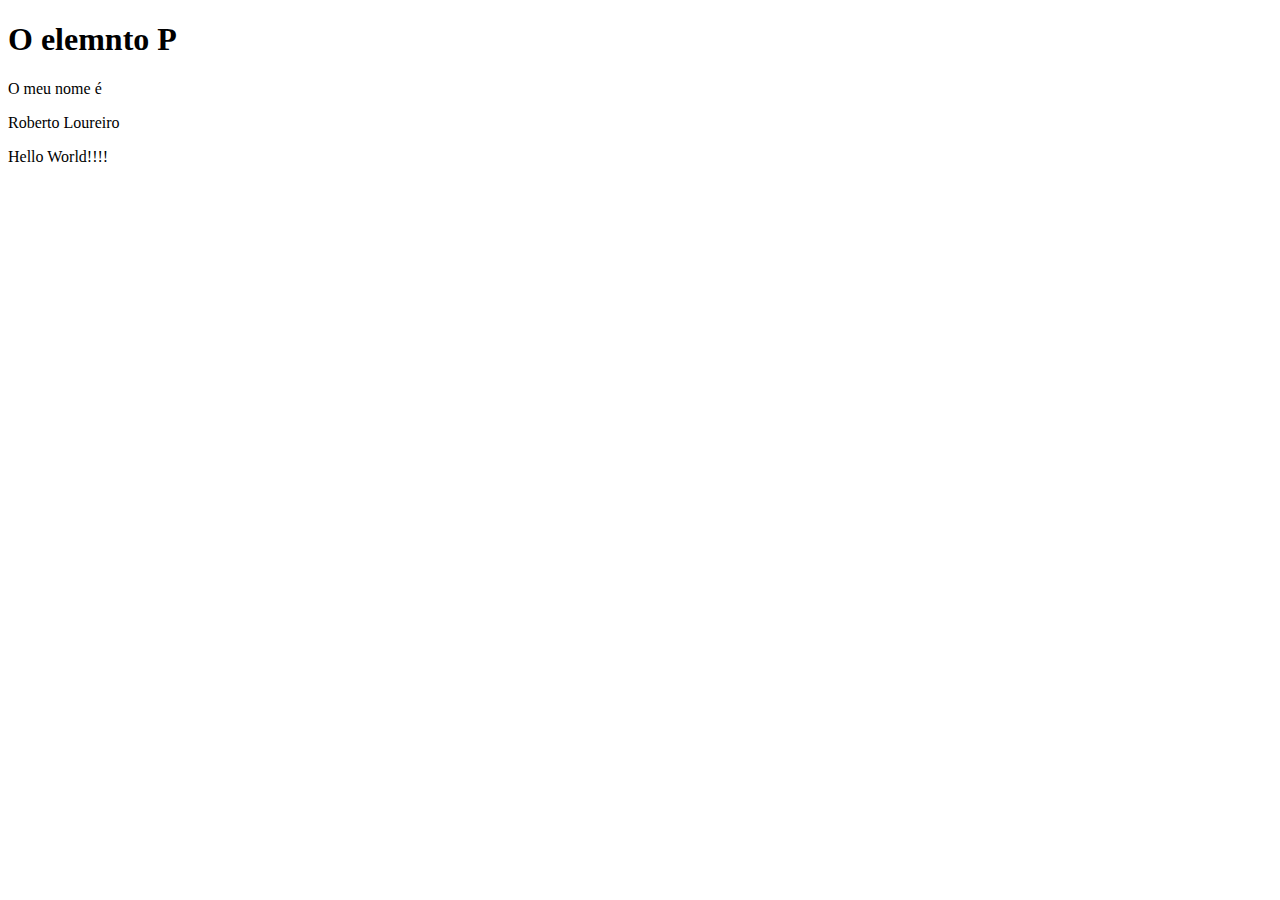
<file: 2021-11-17 aula 04/index.html>
<!DOCTYPE html>
<html lang="en">
<head>
    <meta charset="UTF-8">
    <meta http-equiv="X-UA-Compatible" content="IE=edge">
    <meta name="viewport" content="width=device-width, initial-scale=1.0">
    <title>Meu Primeiro Site</title>
</head>
<body>
    <h1>O elemnto P</h1>
    <p>O meu nome é</p>
    <p>Roberto Loureiro</p>
    <p>Hello World!!!!</p>
</body>
</html>
</file>
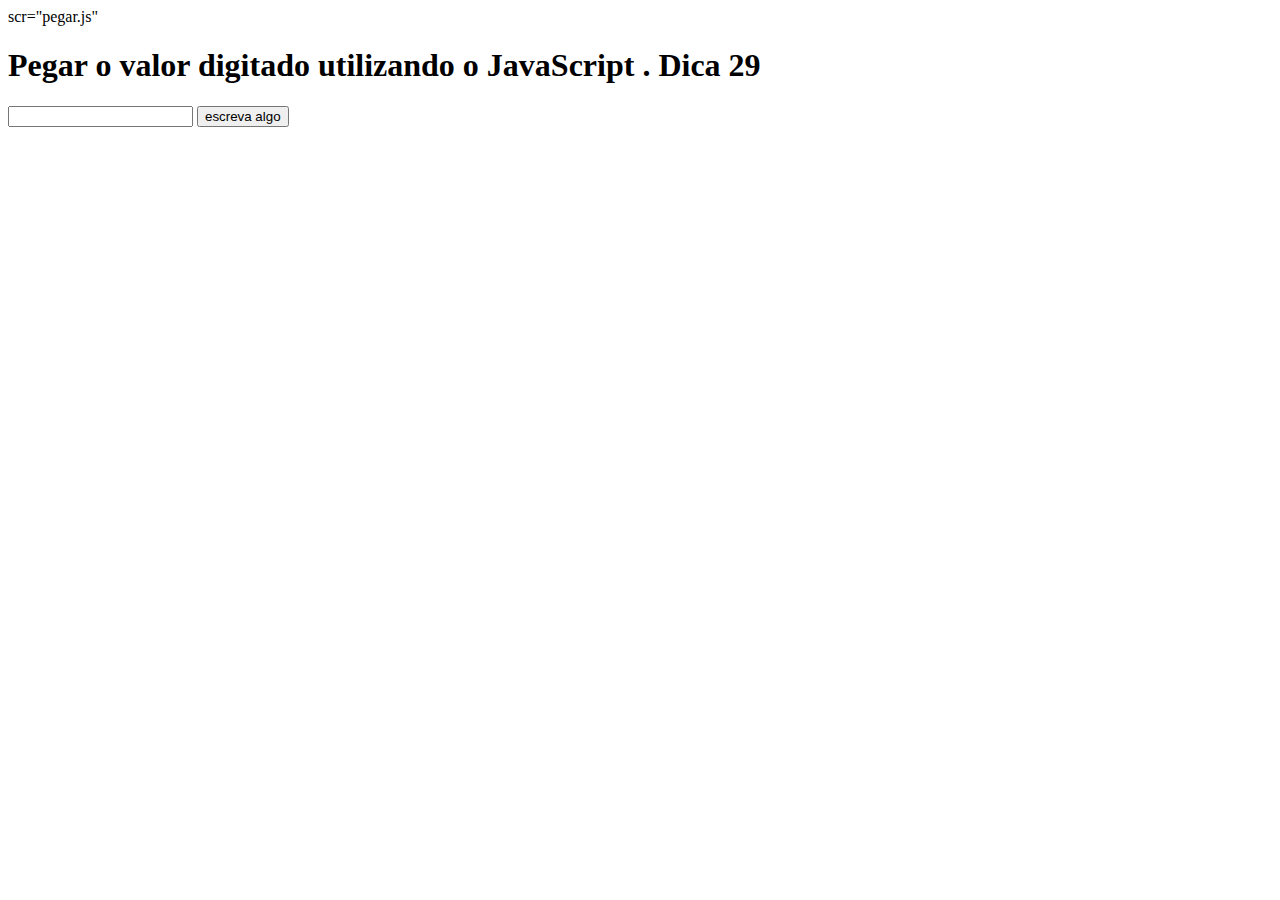
<file: aula 22 - parte 1/index.html>
<html>
  
  <head>
    <title>Pegar o valor digitado utilizando o JavaScript. dica 29 </title>
    <cript> scr="pegar.js" </script>
    <meta charset="UTF-8"
  </head>
    
  <body>
    <h1>Pegar o valor digitado utilizando o JavaScript . Dica 29</h1>
       <input type="text" id=valor>
       <input type="submit" onclick="capturar()" value="escreva algo">
       <p id ="valordigitado"> </p>
    </body>
    
</html>
</file>
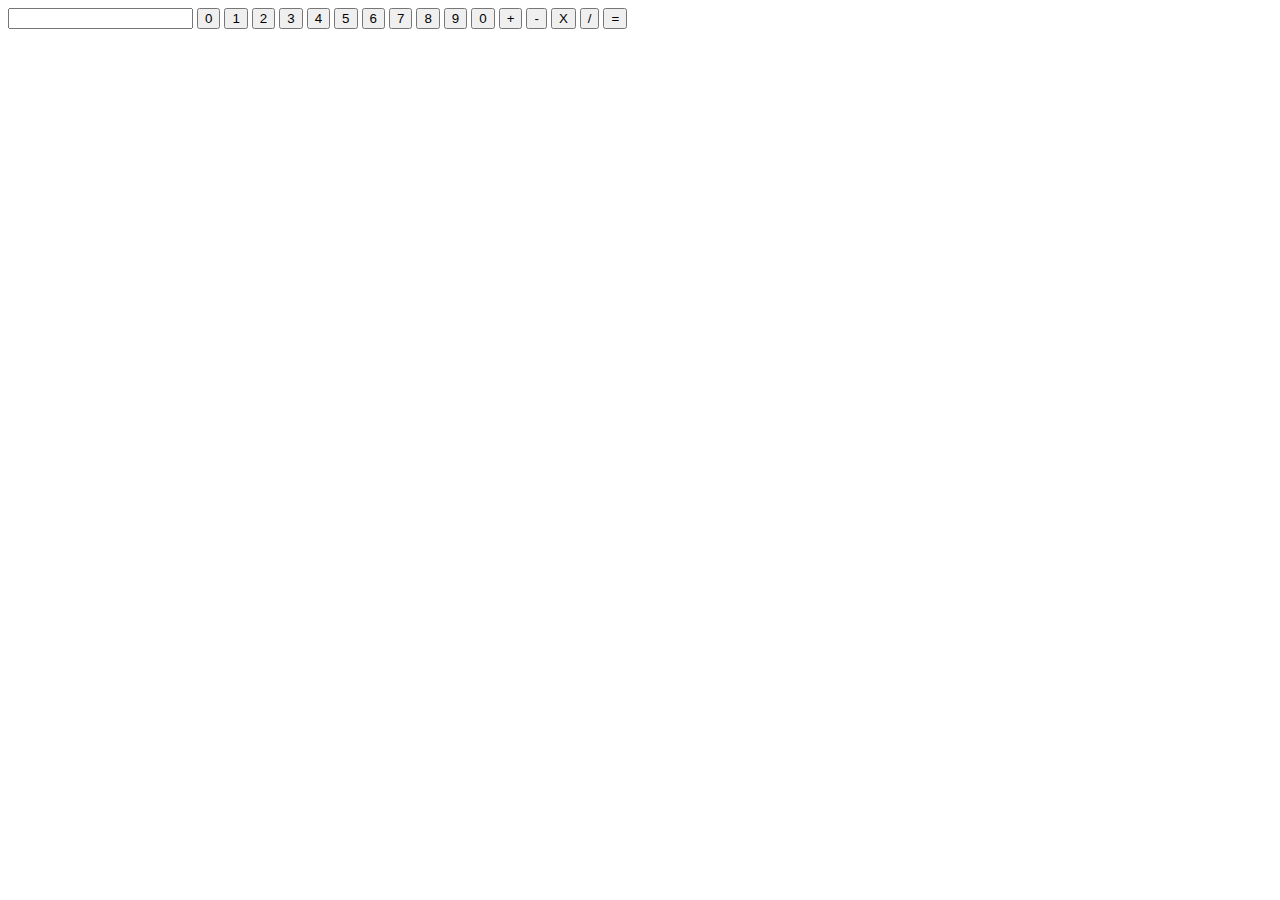
<file: calculadora0/index.html>
<html>
<head>
    <meta charset="UTF-8">
    <meta http-equiv="X-UA-Compatible" content="IE=edge">
    <meta name="viewport" content="width=device-width, initial-scale=1.0">
    <title>CALCULADORA - RCLOUREIRO</title>
</head>
<body>
    <input id="digitos" value= "" readonly>
    <button onclick="altnum(0)">0</button>
    <button onclick="altnum(1)">1</button>
    <button onclick="altnum(2)">2</button>
    <button onclick="altnum(3)">3</button>
    <button onclick="altnum(4)">4</button>
    <button onclick="altnum(5)">5</button>
    <button onclick="altnum(6)">6</button>
    <button onclick="altnum(7)">7</button>
    <button onclick="altnum(8)">8</button>
    <button onclick="altnum(9)">9</button>
    <button onclick="altnum(0)">0</button>
    <button onclick="altoper('+')">+</button>
    <button onclick="altoper('-')">-</button>
    <button onclick="altoper('*')">X</button>
    <button onclick="altoper('/')">/</button>
    <button onclick="res()">=</button>
    <script src="script.js"> </script>
   
</body>
</html>
</file>
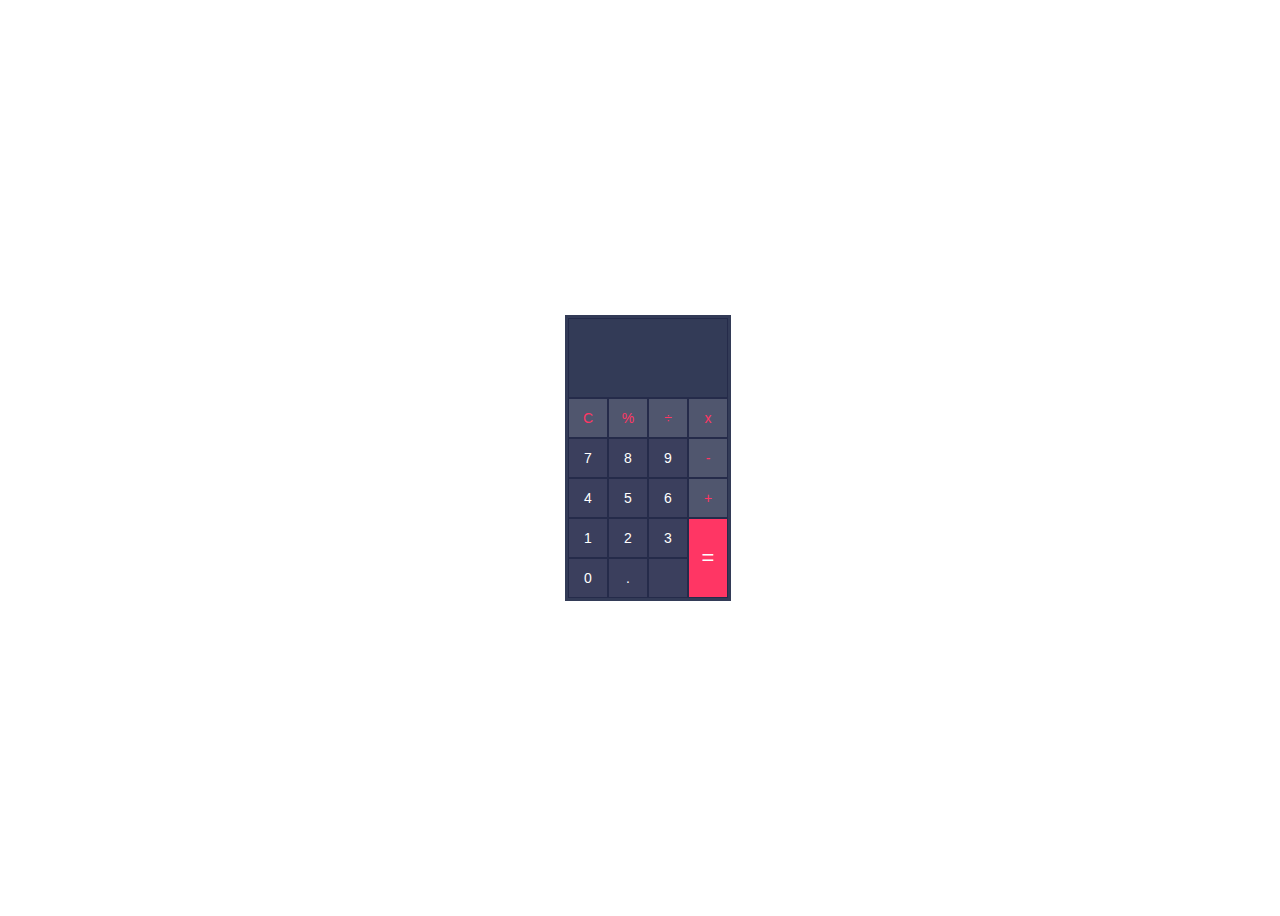
<file: calculadora2/index.html>
<html>
  <head>
    <meta charset="UTF-8" />
    <meta http-equiv="X-UA-Compatible" content="IE=edge" />
    <meta name="viewport" content="width=device-width, initial-scale=1.0" />
    <title>Document</title>
    <link
      href="https://cdn.jsdelivr.net/npm/bootstrap@5.1.3/dist/css/bootstrap.min.css"
      rel="stylesheet"
      integrity="sha384-1BmE4kWBq78iYhFldvKuhfTAU6auU8tT94WrHftjDbrCEXSU1oBoqyl2QvZ6jIW3"
      crossorigin="anonymous"
    />
    <link rel="stylesheet" href="style.css" />
  </head>
  <body>
    <div class="calculadora-corpo">
      <input id="digitos" value="" readonly class="display" />
      <div class="teclado">
        <button class="btn-operacao">C</button>
        <button class="btn-operacao">%</button>
        <button class="btn-operacao" onclick="alterarOperacao('÷')">÷</button>
        <button class="btn-operacao" onclick="alterarOperacao('x')">x</button>
        <button class="btn-number" onclick="alteraNumero(7)">7</button>
        <button class="btn-number" onclick="alteraNumero(8)">8</button>
        <button class="btn-number" onclick="alteraNumero(9)">9</button>
        <button class="btn-operacao" onclick="alterarOperacao('-')">-</button>
        <button class="btn-number" onclick="alteraNumero(4)">4</button>
        <button class="btn-number" onclick="alteraNumero(5)">5</button>
        <button class="btn-number" onclick="alteraNumero(6)">6</button>
        <button class="btn-operacao" onclick="alterarOperacao('+')">+</button>
        <div class="btn-linha-inferior">
          <button class="btn-number" onclick="alteraNumero(1)">1</button>
          <button class="btn-number" onclick="alteraNumero(2)">2</button>
          <button class="btn-number" onclick="alteraNumero(3)">3</button>
          <button class="btn-number" onclick="alteraNumero(0)">0</button>
          <button class="btn-number">.</button>
          <button class="btn-number"></button>
        </div>
        <button class="btn-igual" onclick="calcular()">=</button>
      </div>
    </div>
    <script src="scripts.js"></script>
    <script
      src="https://cdn.jsdelivr.net/npm/bootstrap@5.1.3/dist/js/bootstrap.bundle.min.js"
      integrity="sha384-ka7Sk0Gln4gmtz2MlQnikT1wXgYsOg+OMhuP+IlRH9sENBO0LRn5q+8nbTov4+1p"
      crossorigin="anonymous"
    ></script>
  </body>
</html>
</file>
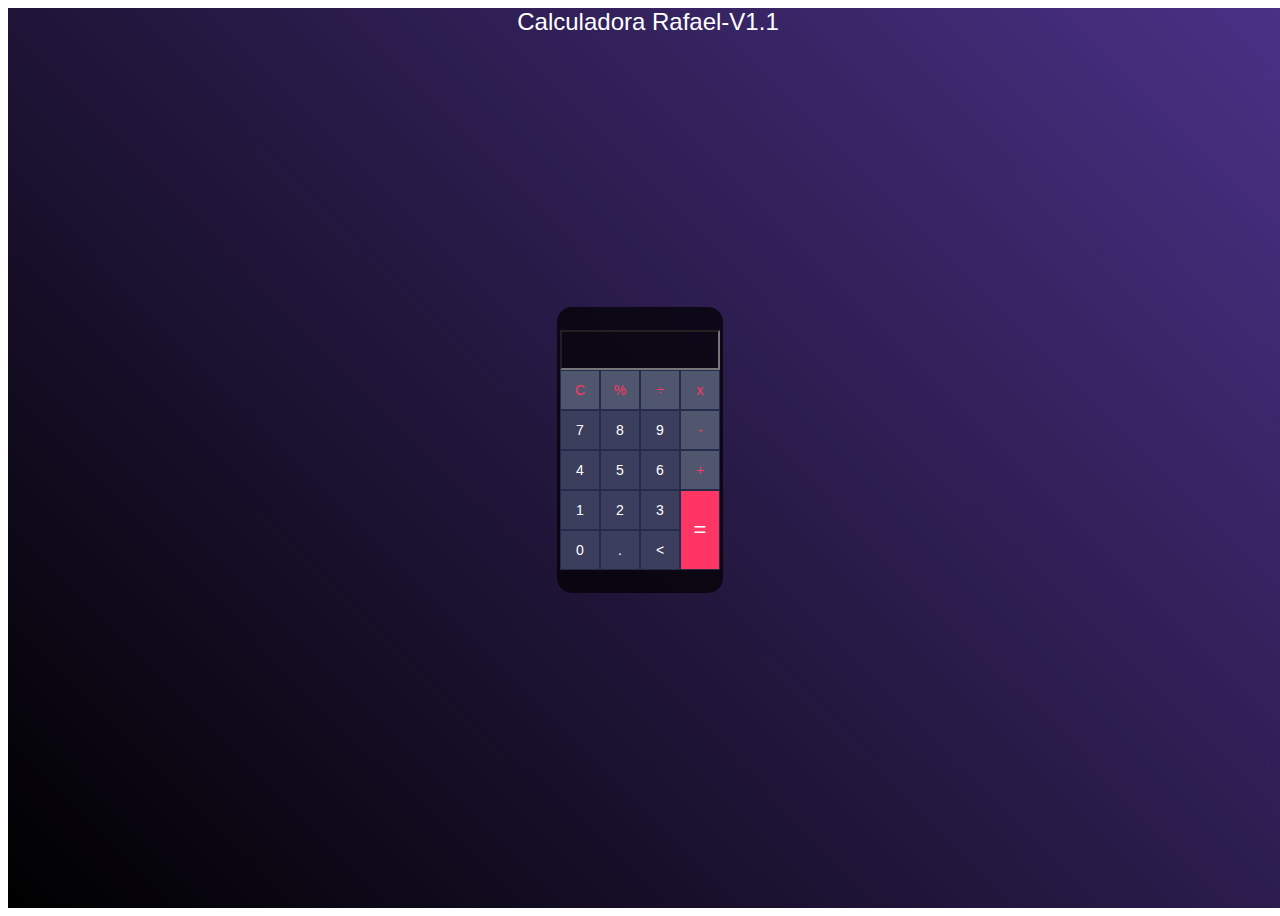
<file: calculara-exemplo/index.html>
<html>
	<head>
		<meta charset="UTF-8" />
		<meta http-equiv="X-UA-Compatible" content="IE=edge" />
		<meta name="viewport" content="width=device-width, initial-scale=1.0" />
		<title>Document</title>
		<link
			href="https://cdn.jsdelivr.net/npm/bootstrap@5.1.3/dist/css/bootstrap.min.css"
			rel="stylesheet"
			integrity="sha384-1BmE4kWBq78iYhFldvKuhfTAU6auU8tT94WrHftjDbrCEXSU1oBoqyl2QvZ6jIW3"
			crossorigin="anonymous"
		/>
		<link rel="stylesheet" href="style.css" />
	</head>	
	<body>
		<div class ='fundo'>
			<center><p1 class = 'titulo'>Calculadora Rafael-V1.1</p1> </center> 
		<div class="calculadora-corpo">
			<input id="digitos" value="" readonly class="display" />
			<div class="teclado">
				<button class="btn-operacao">C</button>
				<button class="btn-operacao">%</button>
				<button class="btn-operacao" onclick="alterarOperacao('÷')">
					÷
				</button>
				<button class="btn-operacao" onclick="alterarOperacao('x')">
					x
				</button>
				<button class="btn-number" onclick="alterarNumero(7)">7</button>
				<button class="btn-number" onclick="alterarNumero(8)">8</button>
				<button class="btn-number" onclick="alterarNumero(9)">9</button>
				<button class="btn-operacao" onclick="alterarOperacao('-')">
					-
				</button>
				<button class="btn-number" onclick="alterarNumero(4)">4</button>
				<button class="btn-number" onclick="alterarNumero(5)">5</button>
				<button class="btn-number" onclick="alterarNumero(6)">6</button>
				<button class="btn-operacao" onclick="alterarOperacao('+')">
					+
				</button>
				<div class="btn-linha-inferior">
					<button class="btn-number" onclick="alterarNumero(1)">
						1
					</button>
					<button class="btn-number" onclick="alterarNumero(2)">
						2
					</button>
					<button class="btn-number" onclick="alterarNumero(3)">
						3
					</button>
					<button class="btn-number" onclick="alterarNumero(0)">
						0
					</button>
					<button class="btn-number">.</button>
					<button class="btn-number"><</button>
				</div>

				<button class="btn-igual" onclick="calcular()">=</button>
				</div>
			</div>
		
		<script src="scripts.js"></script>
		<script
			src="https://cdn.jsdelivr.net/npm/bootstrap@5.1.3/dist/js/bootstrap.bundle.min.js"
			integrity="sha384-ka7Sk0Gln4gmtz2MlQnikT1wXgYsOg+OMhuP+IlRH9sENBO0LRn5q+8nbTov4+1p"
			crossorigin="anonymous"
		></script>
	</div>
	</body>
</html>
</file>
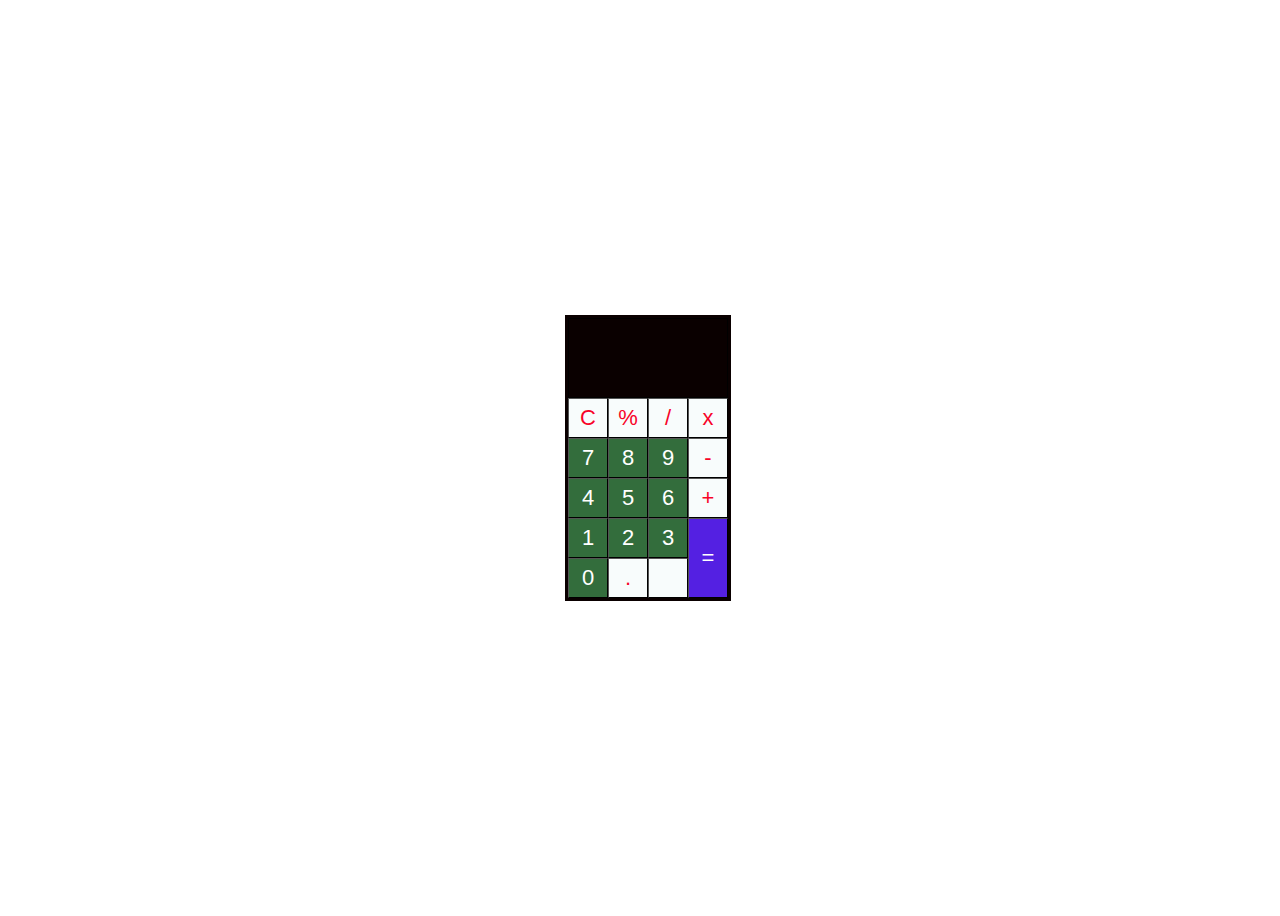
<file: RCaLculadora/index.html>
<html>
    <head>
        <meta charset="UTF-8" />
        <meta http-equiv="X-UA-Compatible" content="IE=edge" />
        <meta name="viewport" width=device-width, initial-scale=1.0 />
        <title>Document</title>
        <link href="https://cdn.jsdelivr.net/npm/bootstrap@5.1.3/dist/css/bootstrap.min.css" rel="stylesheet" integrity="sha384-1BmE4kWBq78iYhFldvKuhfTAU6auU8tT94WrHftjDbrCEXSU1oBoqyl2QvZ6jIW3" crossorigin="anonymous">
        <link rel="stylesheet" href="style.css">
    </head>
    <body>
        <div class="calculadora">
            <input id="digitos" value="" readonly  class="tela"/> 
            <div class="teclado">
                <button class="btn-operador" onclick="altertaroperacao(C)">C</button>
                <button class="btn-operador" onclick="altertaroperacao('%')">%</button>
                <button class="btn-operador" onclick="altertaroperacao('/')">/</button>
                <button class="btn-operador" onclick="altertaroperacao('*')">x</button>
                <button class="btn-number" onclick="alterarNumero(7)">7</button>
                <button class="btn-number" onclick="alterarNumero(8)">8</button>
                <button class="btn-number" onclick="alterarNumero(9)">9</button>
                <button class="btn-operador" onclick="altertaroperacao('-')">-</button>
                <button class="btn-number" onclick="alterarNumero(4)">4</button>
                <button class="btn-number" onclick="alterarNumero(5)">5</button>
                <button class="btn-number" onclick="alterarNumero(6)">6</button>
                <button class="btn-operador" onclick="altertaroperacao('+')">+</button>
                <div class="btn-linha_baixa">
                    <button class="btn-number" onclick="alterarNumero(1)">1</button>
                    <button class="btn-number" onclick="alterarNumero(2)">2</button>
                    <button class="btn-number" onclick="alterarNumero(3)">3</button>
                    <button class="btn-number" onclick="alterarNumero(0)">0</button>
                    <button class="btn-operador" onclick="altertaroperacao(.)">.</button>
                    <button class="btn-operador" onclick="altertaroperacao()"></button>
                </div>
                <button class="btn-igual" onclick="calcular()">=</button>
            </div>
        </div>
        <script src="scripts.js"></script>
        <script src="https://cdn.jsdelivr.net/npm/bootstrap@5.1.3/dist/js/bootstrap.bundle.min.js" integrity="sha384-ka7Sk0Gln4gmtz2MlQnikT1wXgYsOg+OMhuP+IlRH9sENBO0LRn5q+8nbTov4+1p" crossorigin="anonymous"></script>
    </body>
</html>
</file>
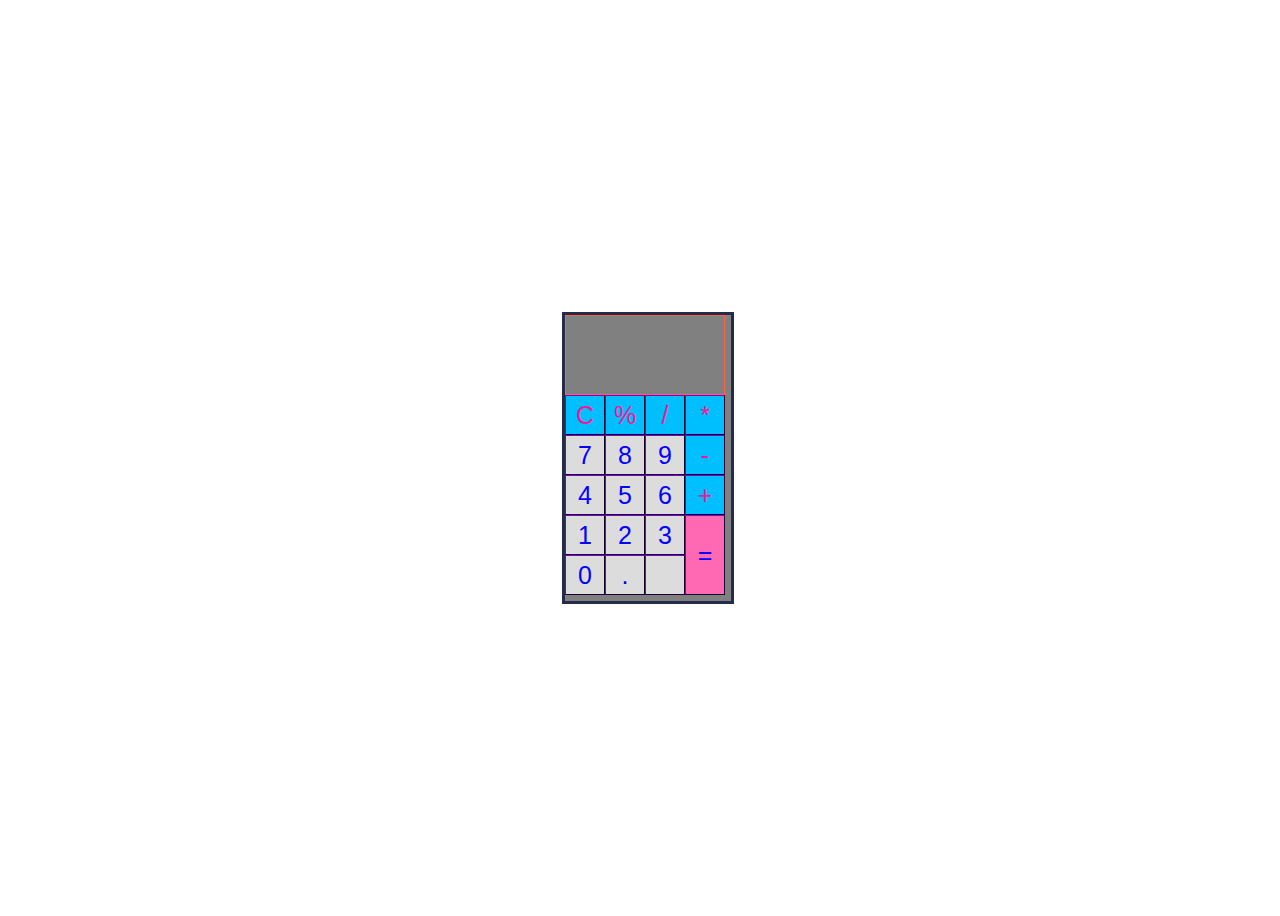
<file: Calculdora_Trabalho/Calculdora Trabalho/Index.html>
<head>
    <meta charset="UTF-8">
    <meta http-equiv="X-UA-Compatible" content="IE=edge">
    <meta name="viewport" content="width=device-width, initial-scale=1.0">
    <title>Document</title>
    <link href="https://cdn.jsdelivr.net/npm/bootstrap@5.1.3/dist/css/bootstrap.min.css" rel="stylesheet" integrity="sha384-1BmE4kWBq78iYhFldvKuhfTAU6auU8tT94WrHftjDbrCEXSU1oBoqyl2QvZ6jIW3" crossorigin="anonymous">
</head>
<body>
    <div class= "calculadora-corpo">
    <input id="digitos" value=""  readonly class="display" />


    <div class= "teclado"> 
     <button class= "btn-mais" onclick="clean()">C</button>
     <button class= "btn-mais" onclick="alterarOperacao('%')">%</button>
     <button class= "btn-mais" onclick="alterarOperacao('/')">/</button>
     <button class= "btn-mais" onclick="alterarOperacao('*')">*</button>
     

     <button class= "btn-number" onclick="alterarNumero(7)" >7</button>
     <button class= "btn-number" onclick="alterarNumero(8)" >8</button>
     <button class= "btn-number" onclick="alterarNumero(9)">9</button>
     <button class= "btn-mais" onclick="alterarOperacao('-')">-</button>
     
     <button class= "btn-number" onclick="alterarNumero(4)" >4</button>
     <button class= "btn-number" onclick="alterarNumero(5)" >5</button>
     <button class= "btn-number" onclick="alterarNumero(6)" >6</button>
     <button class= "btn-mais" onclick="alterarOperacao('+')">+</button>

    <div class="btn-inferior">
    <button class= "btn-number" onclick="alterarNumero(1)">1</button>
    <button class= "btn-number" onclick="alterarNumero(2)">2</button>
    <button class= "btn-number" onclick="alterarNumero(3)">3</button>
      
    <button class= "btn-number" onclick="alterarNumero(0)">0</button>
    
    <button class= "btn-number" onclick="alterarNumero('.')">.</button>
    <button class= "btn-number" onclick="alterarNumero('')"></button>
  
       
    
    </div>
    <button class= "btn-igual"onclick="calcular()">=</button>
</div>
    <script src="scripts.js"></script>
    <script src="https://cdn.jsdelivr.net/npm/bootstrap@5.1.3/dist/js/bootstrap.bundle.min.js" integrity="sha384-ka7Sk0Gln4gmtz2MlQnikT1wXgYsOg+OMhuP+IlRH9sENBO0LRn5q+8nbTov4+1p" crossorigin="anonymous"></script>
<link rel="stylesheet" href="style.css">

</body>
</html>
</file>
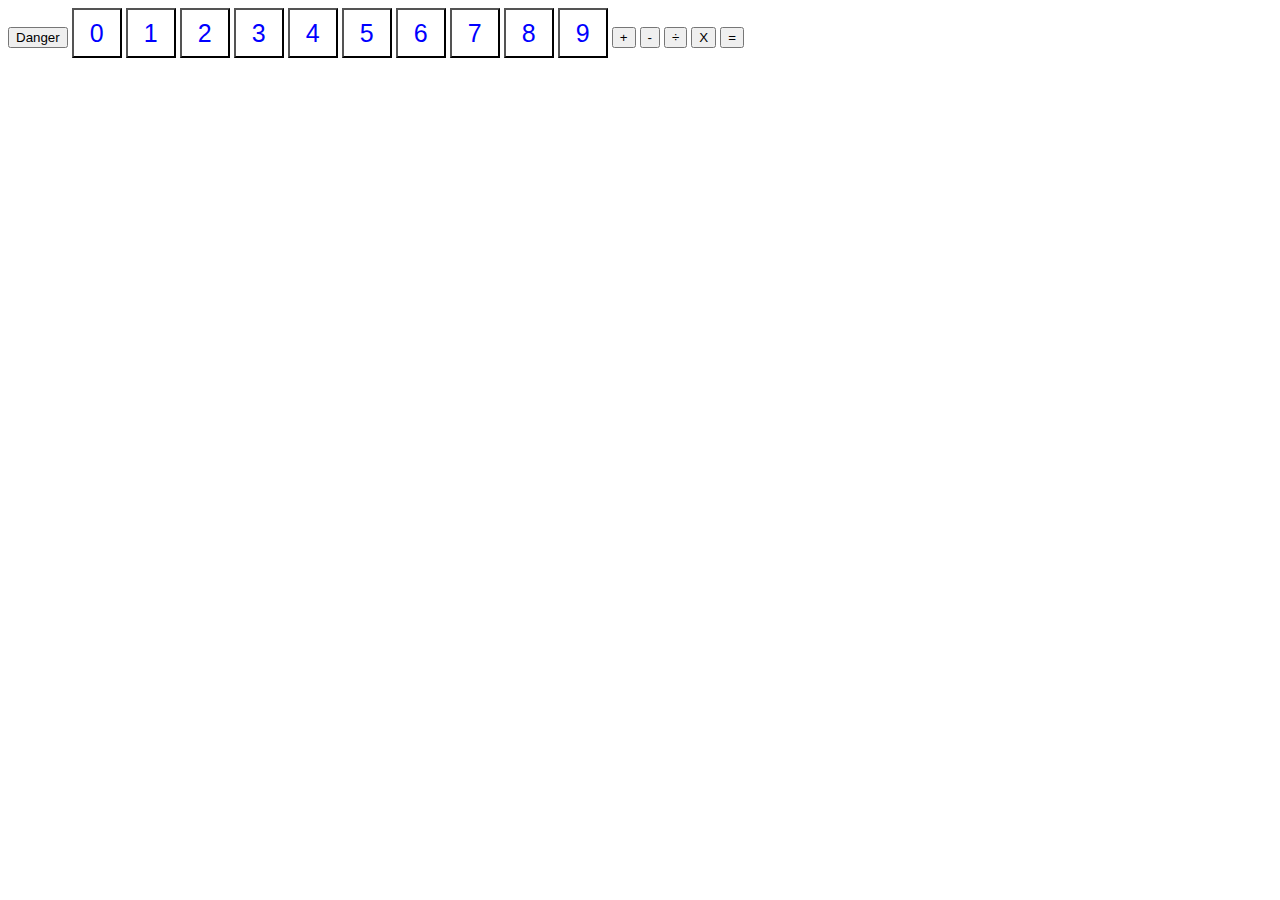
<file: 2021-12-08/calculadora.html>
<!DOCTYPE html>
<head>
    <meta charset="UTF-8">
    <meta http-equiv="X-UA-Compatible" content="IE=edge">
    <meta name="viewport" content="width=device-width, initial-scale=1.0">
    <title>Calculadora</title>
    <link href="https://cdn.jsdelivr.net/npm/bootstrap@5.1.3/dist/css/bootstrap.min.css" rel="stylesheet" integrity="sha384-1BmE4kWBq78iYhFldvKuhfTAU6auU8tT94WrHftjDbrCEXSU1oBoqyl2QvZ6jIW3" crossorigin="anonymous">
    <link rel="stylesheet" href="style.css">
</head>
<body>
    <button type="button" class="btn btn-danger">Danger</button>
    <button class="btn-number" onclick="alteranumero(0)">0</button>
    <button class="btn-number" onclick="alteranumero(1)">1</button>
    <button class="btn-number" onclick="alteranumero(2)">2</button>
    <button class="btn-number" onclick="alteranumero(3)">3</button>
    <button class="btn-number" onclick="alteranumero(4)">4</button>
    <button class="btn-number" onclick="alteranumero(5)">5</button>
    <button class="btn-number" onclick="alteranumero(6)">6</button>
    <button class="btn-number" onclick="alteranumero(7)">7</button>
    <button class="btn-number" onclick="alteranumero(8)">8</button>
    <button class="btn-number" onclick="alteranumero(9)">9</button>
    <button class="btn-operacao" onclick="adicao()">+</button>
    <button class="btn-operacao" onclick="subtracao()">-</button>
    <button class="btn-operacao" onclick="divisao()">÷</button>
    <button class="btn-operacao" onclick="multiplicacao()">X</button>
    <button class="btn-operacao" onclick="resultado()">=</button>
    <script src="scripts.js"></script>
    <script src="https://cdn.jsdelivr.net/npm/bootstrap@5.1.3/dist/js/bootstrap.bundle.min.js" integrity="sha384-ka7Sk0Gln4gmtz2MlQnikT1wXgYsOg+OMhuP+IlRH9sENBO0LRn5q+8nbTov4+1p" crossorigin="anonymous"></script>
</body>
</html>
</file>
<file: calculadora2/style.css>
body {
  width: 100%;
  height: 100vh;
  display: flex;
  justify-content: center;
  align-items: center;
}

.btn-operacao {
  color: #ff3664;
  background-color: #50566e;
  border-color: #252b4a;
  border-width: 1px;
  width: 40px;
  height: 40px;
  font-size: 14px;
  border-style: solid;
}

.btn-number {
  color: #ffffff;
  background-color: #3b3f5d;
  border-color: #252b4a;
  border-width: 1px;
  width: 40px;
  height: 40px;
  font-size: 14px;
  border-style: solid;
}

.btn-igual {
  color: #ffffff;
  background-color: #ff3664;
  border-color: #252b4a;
  border-width: 1px;
  width: 40px;
  height: 80px;
  font-size: 22px;
  border-style: solid;
}

.calculadora-corpo {
  background-color: #333b57;
  display: flex;
  flex-direction: column;
  height: 286px;
  width: 166px;
  justify-content: center;
  align-items: center;
}

.display {
  width: 160px;
  height: 80px;
  background-color: transparent;
  border-color: #252b4a;
  border-width: 1px;
  border-style: solid;
  color: #ffffff;
  text-align: right;
}

.teclado {
  display: flex;
  flex-wrap: wrap;
  justify-content: center;
}
.btn-linha-inferior {
  display: flex;
  width: 120px;
  flex-wrap: wrap;
}
</file>
<file: calculara-exemplo/style.css>
body {
	width: 100%;
	height: 100vh;
	display: flex;
	justify-content: center;
	align-items: center;
	box-sizing: border-box;
}

.btn-operacao {
	color: #ff3664;
	background-color: #50566e;
	border-color: #252b4a;
	border-width: 1px;
	width: 40px;
	height: 40px;
	font-size: 14px;
	border-style: solid;
}
.btn-operacao:hover{
    color: rgb(0, 0, 0);

}

.btn-number {
	color: #ffffff;
	background-color: #3b3f5d;
	border-color: #252b4a;
	border-width: 1px;
	width: 40px;
	height: 40px;
	font-size: 14px;
	border-style: solid;
}
.btn-number:hover{
    color: rgb(0, 0, 0);

}

.btn-igual {
	color: #ffffff;
	background-color: #ff3664;
	border-color: #252b4a;
	border-width: 1px;
	width: 40px;
	height: 80px;
	font-size: 22px;
	border-style: solid;
}

.btn-igual:hover{
    color: rgb(68, 63, 63);

}

.calculadora-corpo {
	position: absolute;
	background-color: rgba(0,0,0,0.7);
	display: flex;
	flex-direction: column;
	top: 50%;
    left: 50%;
	height: 286px;
	width: 166px;
	transform: translate(-50%,-50%);
    border-radius: 15px;
	justify-content: center;
	align-items: center;
}

.display {
	width: 160px;
	height: 40px;
	background-color: transparent;
	border-color: none;
	
	color: white;
	text-align: right;
}

.teclado {
	display: flex;
	flex-wrap: wrap;
	justify-content: center;
}

.btn-linha-inferior {
	display: flex;
	width: 120px;
	flex-wrap: wrap;
}
.fundo{
    background-image: linear-gradient(45deg,black,rgb(75, 49, 134));
    width: 100%;
    height: 100%;
    
}
.titulo{
    color: white;
    font-family: Arial, Helvetica, sans-serif;
    font-size: 24px;
    left: 50%;
}
</file>
<file: RCaLculadora/style.css>
body{
    width: 100%;
    height: 100vh;
    display: flex;
    justify-content: center;
    align-items: center;
}


.btn-operador{
    color: #f80328;
    background-color: #f8fcfc;
    border-color: #000000;
    border-width: 1px;
    width: 40px;
    height: 40px;
    font-size: 22px;
}


.btn-number{
    color: #ffff;
    background-color: #336d3c;
    border-color: #000000;
    border-width: 1px;
    width: 40px;
    height: 40px;
    font-size: 22px;
}


.btn-igual{
    color: #ffff;
    background-color: #5420e2;
    border-color: #000000;
    border-width: 1px;
    width: 40px;
    height: 80px;
    font-size: 22px;
}


.calculadora{
    background-color: #0a0000;
    display: flex;
    flex-direction: column;
    height: 286px;
    width: 166px;
    justify-content: center;
    align-items: center;
}    


.tela{
    width: 160px;
    height: 80px;
    background-color: transparent;
    border: none;
    border-color: #000000;
    border-width: 1px;
    border-style: solid;
    color: white;
    text-align: right;
}


.teclado{
    display: flex;
    flex-wrap: wrap;
    justify-content: center;
    
}


.btn-linha_baixa{
    display: flex;
    width: 120px;
    flex-wrap: wrap;
}
</file>
<file: Calculdora_Trabalho/Calculdora Trabalho/style.css>
body {
    width: 100%;
    height: 100vh;
    display: flex;
    justify-content: center;
    align-items: center;

}





.btn-mais{
    color: DeepPink;
    background-color: DeepSkyBlue;
    border-color: Indigo;
    border-width: 1px;
    width: 40px;
    height: 40px;
    font-size: 25px;

}
.btn-number {
    color: rgb(4, 0, 255);
    background-color:gainsboro;
    border-color: Indigo;
    border-width: 1px;
    width: 40px;
    height: 40px;
    font-size: 25px;

}
.btn-igual {
    color: rgb(4, 0, 255);
    background-color:HotPink;
    border-color: Indigo;
    border-width: 1px;
    width: 40px;
    height: 80px;
    font-size: 25px;
}

.calculadora-corpo {
background-color:grey;
display:flex;
flex-direction: column;
height: 286px;
width: 166px;
border-width: 3px;
border-color: #252b4a;
border-style: solid


}
.display {
    width: 160px;
    height: 80px;
    background-color: transparent;
    border-color: tomato;   
    border-width: 1px ;
    border-style: solid;
    color: white;
    text-align: right;

}
.teclado {
    display: flex;
    flex-wrap: wrap;

}
.btn-inferior {
    display: flex;
    width: 120px;
    flex-wrap: wrap;
}
</file>
<file: 2021-12-08/style.css>
.btn-number{
    color: blue;
    background-color: #fff;
    width: 50px;
    height: 50px;
    font-size: 25px;

}
btn.operacao{
    color: blue;
    background-color: #fff;
    width: 50px;
    height: 50px;
    font-size: 25px;

}
</file>
